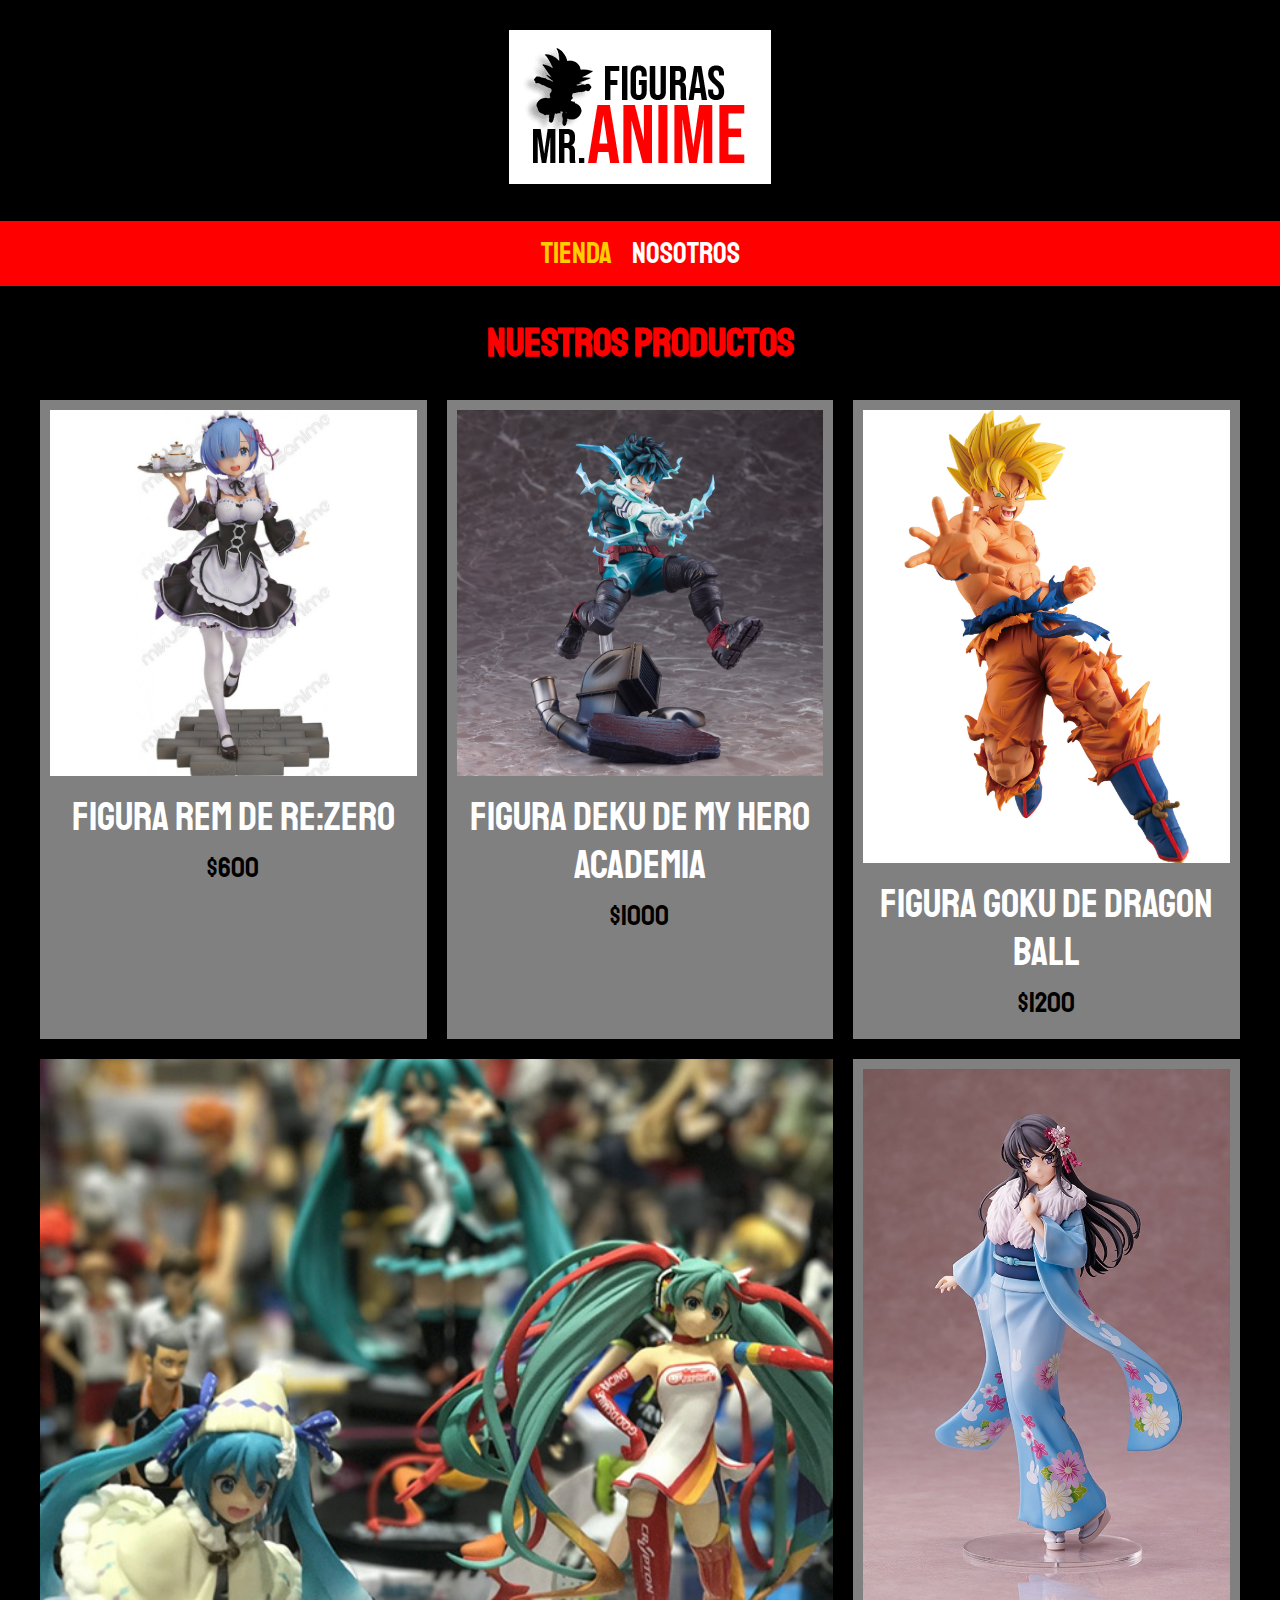
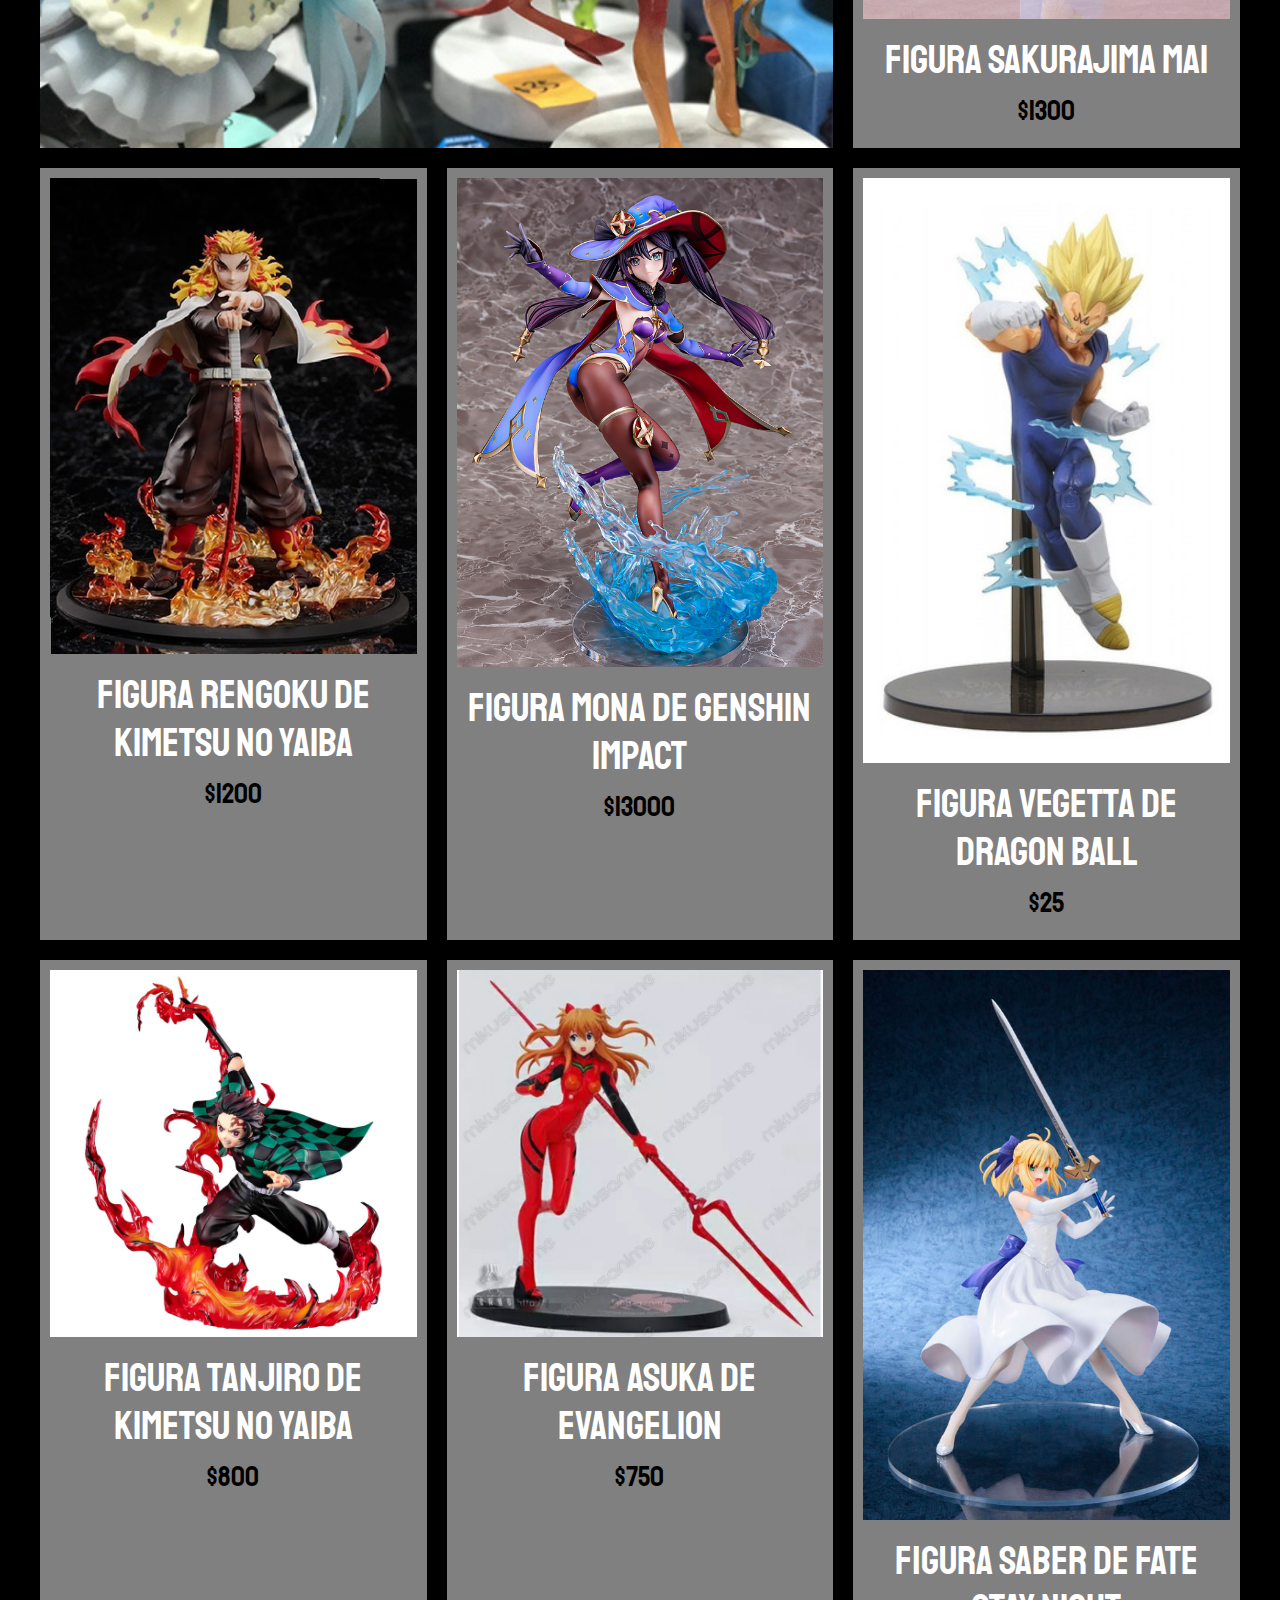
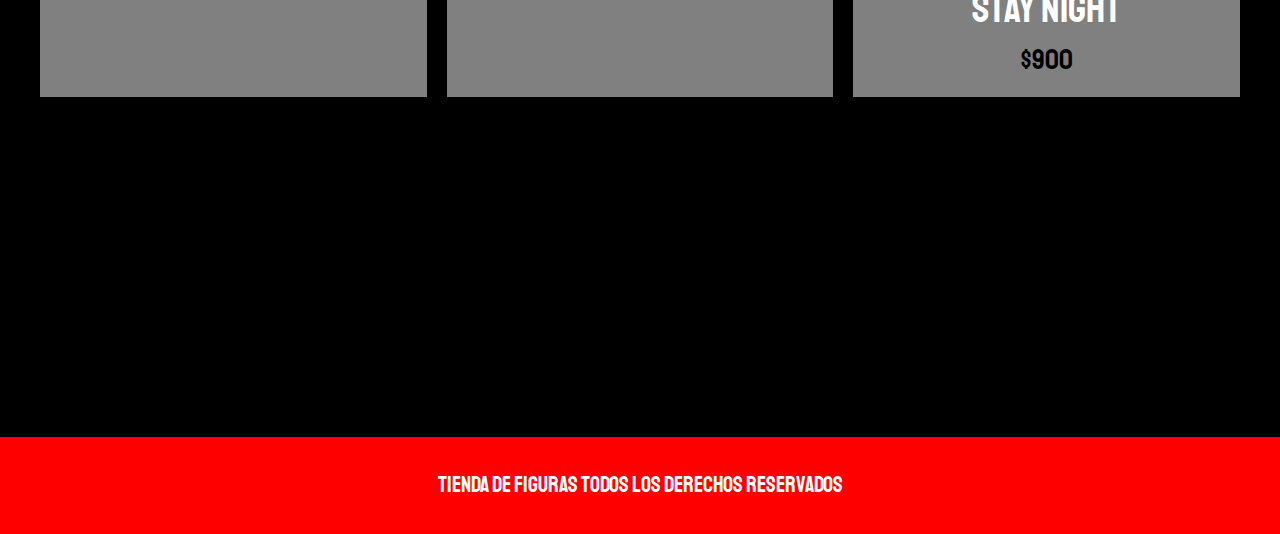
<file: Proyecto/index.html>
<!DOCTYPE html>
<html lang="en">
<head>
    <meta charset="UTF-8">
    <meta http-equiv="X-UA-Compatible" content="IE=edge">
    <meta name="viewport" content="width=device-width, initial-scale=1.0">
    <title>Tienda de Figuras</title>
    <link rel="stylesheet" href="css/normalize.css">
    <link href="https://fonts.googleapis.com/css2?family=Staatliches&display=swap" rel="stylesheet">
    <link rel="stylesheet" href="css/style.css">
</head>
<body>
    <header class="header">
        <a href="index.html">
            <img class="header__logo" src="img2/LogoAnime.png" alt="Logotipo">
        </a>
    </header>

    <nav class="navegacion">
        <a class="navegacion__enlace navegacion__enlace--activo" href="index.html">Tienda</a>
        <a class="navegacion__enlace" href="nosotros.html">Nosotros</a>
    </nav>
    <main class="contenedor">
        <h1>Nuestros Productos</h1>

        <div class="grid">
            <div class="producto">
                <a  href="producto.html">
                    <img class="producto__imagen" src="img2/FigRem.jpg" alt="Imagem camisa">
                    <div class="producto__informacion">
                        <p class="producto__nombre">Figura Rem de RE:ZERO</p>
                        <p class="producto__precio">$600</p>
                    </div>
                </a>

            </div><!---->
            <div class="producto">
                <a href="producto2.html">
                    <img class="producto__imagen" src="img2/FigDeku.jpg" alt="Imagem camisa">
                    <div class="producto__informacion">
                        <p class="producto__nombre">Figura Deku de My hero Academia</p>
                        <p class="producto__precio">$1000</p>
                    </div>
                </a>

            </div><!---->
            <div class="producto">
                <a>
                    <img class="producto__imagen" src="img2/FigGoku.jpg" alt="Imagem camisa">
                    <div class="producto__informacion">
                        <p class="producto__nombre">Figura Goku de Dragon Ball</p>
                        <p class="producto__precio">$1200</p>
                    </div>
                </a>

            </div><!---->
            <div class="producto">
                <a>
                    <img class="producto__imagen" src="img2/FigMai.jpg" alt="Imagem camisa">
                    <div class="producto__informacion">
                        <p class="producto__nombre">Figura Sakurajima Mai</p>
                        <p class="producto__precio">$1300</p>
                    </div>
                </a>

            </div><!---->
            <div class="producto">
                <a>
                    <img class="producto__imagen" src="img2/FigRengoku.jpg" alt="Imagem camisa">
                    <div class="producto__informacion">
                        <p class="producto__nombre">Figura Rengoku de Kimetsu no yaiba</p>
                        <p class="producto__precio">$1200</p>
                    </div>
                </a>

            </div><!---->
            <div class="producto">
                <a>
                    <img class="producto__imagen" src="img2/FigMona.jpg" alt="Imagem camisa">
                    <div class="producto__informacion">
                        <p class="producto__nombre">Figura Mona de Genshin Impact</p>
                        <p class="producto__precio">$13000</p>
                    </div>
                </a>

            </div><!---->
            <div class="producto">
                <a>
                    <img class="producto__imagen" src="img2/FigVegta.jpg" alt="Imagem camisa">
                    <div class="producto__informacion">
                        <p class="producto__nombre">Figura Vegetta de dragon ball</p>
                        <p class="producto__precio">$25</p>
                    </div>
                </a>

            </div><!---->
            <div class="producto">
                <a>
                    <img class="producto__imagen" src="img2/FigTAN.jpg" alt="Imagem camisa">
                    <div class="producto__informacion">
                        <p class="producto__nombre">fIGURA tanjiro de Kimetsu no yaiba</p>
                        <p class="producto__precio">$800</p>
                    </div>
                </a>

            </div><!---->
            <div class="producto">
                <a>
                    <img class="producto__imagen" src="img2/FigAsuja.jpg" alt="Imagem camisa">
                    <div class="producto__informacion">
                        <p class="producto__nombre">Figura asuka de evangelion</p>
                        <p class="producto__precio">$750</p>
                    </div>
                </a>

            </div><!---->
            <div class="producto">
                <a>
                    <img class="producto__imagen" src="img2/FigSaber2.jpg" alt="Imagem camisa">
                    <div class="producto__informacion">
                        <p class="producto__nombre">figura saber de fate stay night</p>
                        <p class="producto__precio">$900</p>
                    </div>
                </a>

            </div><!---->
          
            

            
            <div class="grafico grafico--camisas"><img></div>
            <div class="grafico grafico--node"></div>
        </div>
    </main>

    <footer class="footer">
        <p class="footer__texto"> Tienda de Figuras todos los derechos Reservados</p>
    </footer>
</body>
</html>
</file>
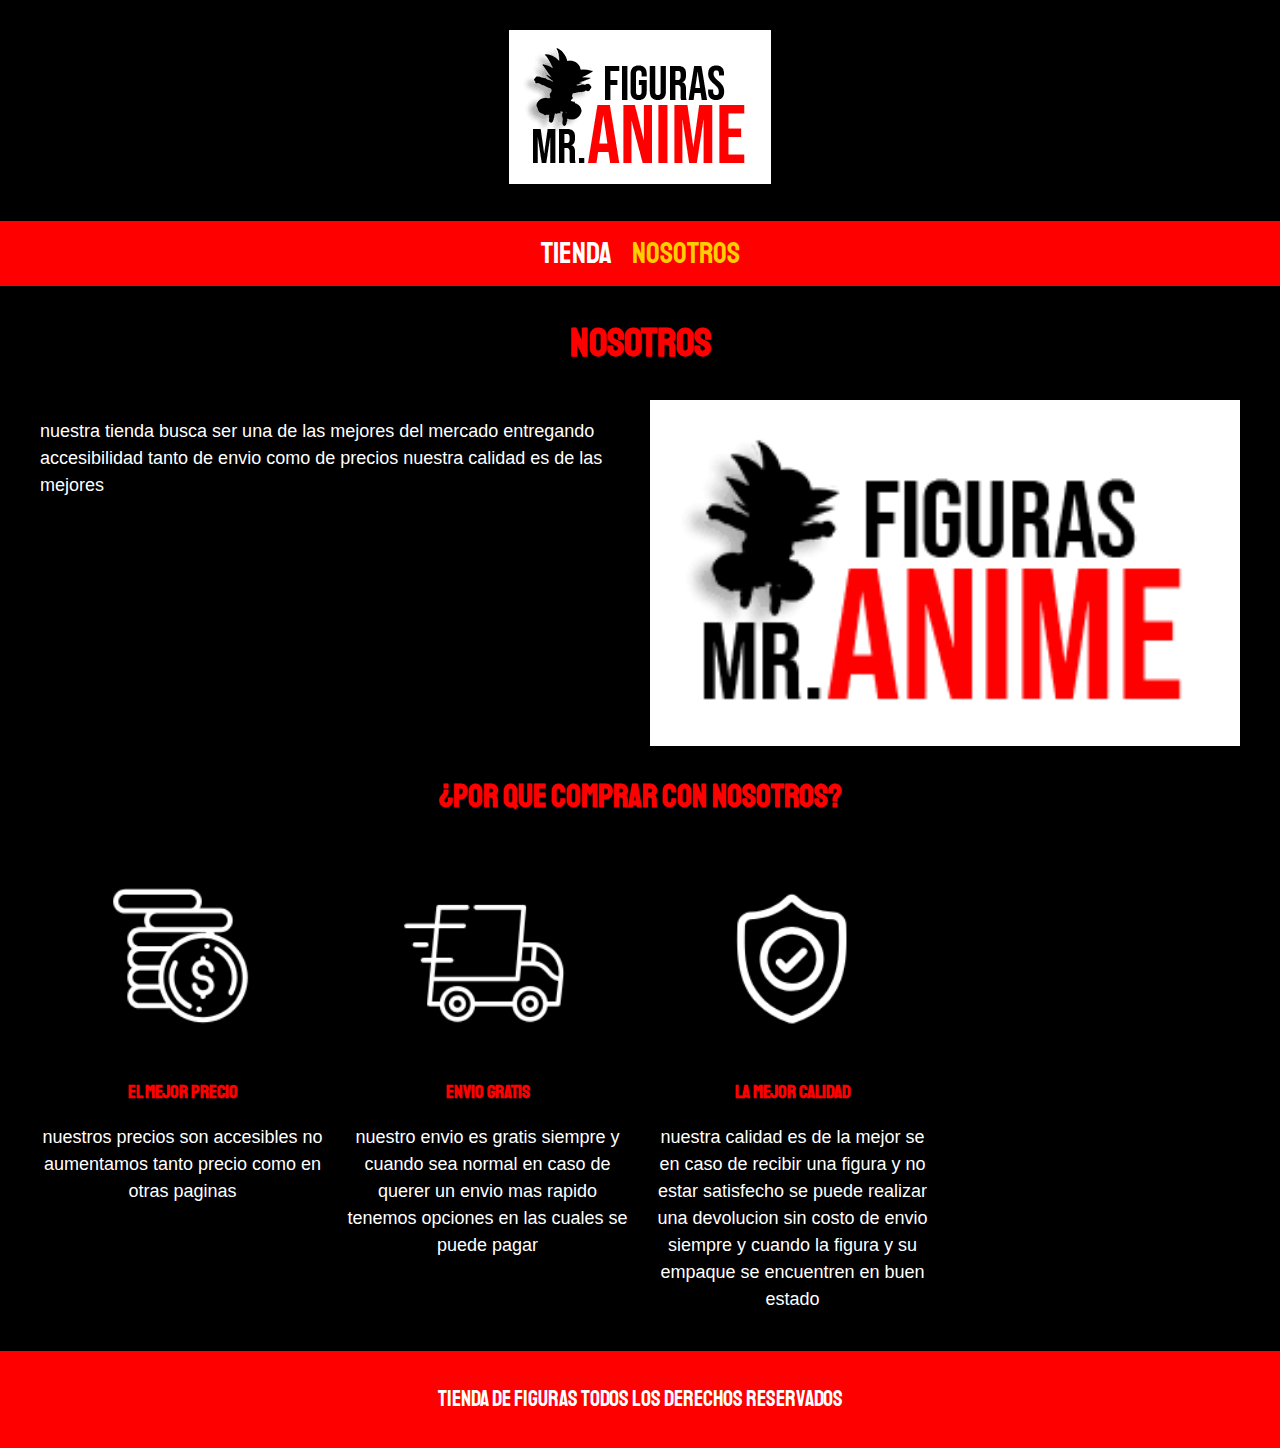
<file: Proyecto/nosotros.html>
<!DOCTYPE html>
<html lang="en">
<head>
    <meta charset="UTF-8">
    <meta http-equiv="X-UA-Compatible" content="IE=edge">
    <meta name="viewport" content="width=device-width, initial-scale=1.0">
    <title>Nosotros</title>
    <link rel="stylesheet" href="css/normalize.css">
    <link href="https://fonts.googleapis.com/css2?family=Staatliches&display=swap" rel="stylesheet">
    <link rel="stylesheet" href="css/style.css">
</head>
<body>
    <header class="header">
        <a href="index.html">
            <img class="header__logo" src="img2/LogoAnime.png" alt="Logotipo">
        </a>
    </header>

    <nav class="navegacion">
        <a class="navegacion__enlace" href="index.html">Tienda</a>
        <a class="navegacion__enlace navegacion__enlace--activo" href="nosotros.html">Nosotros</a>
    </nav>
    <main class="contenedor">
        <h1>Nosotros</h1>

        <div class="nosotros">
            <div class="nosotros__contenido">
                <p>
                    nuestra tienda busca ser una de las mejores del mercado entregando accesibilidad tanto de envio como de precios nuestra calidad es de las mejores 

                    </p>

            </div>
            <img class="nosotros__imagen" src="img2/LogoAnime.png" alt="imagen nosotros">
        </div>
    </main>
    <section class="contenedor comprar">
        <h2 class="comprar__titulo">¿por que comprar con nosotros?</h2>

        <div class="bloques">
            <div class="bloque">
                <img src="img2/icono_1.png" alt="imagen icono 1">
                <h3 class="bloque__titulo">el mejor precio</h3>
                <p>nuestros precios son accesibles no aumentamos tanto precio como en otras paginas
                </p>
            </div>
            <div class="bloque">
                <img src="img2/icono_3.png" alt="imagen icono 1">
                <h3 class="bloque__titulo">Envio gratis</h3>
                <p>nuestro envio es gratis siempre y cuando sea normal en caso de querer un envio mas rapido tenemos opciones en las cuales se puede pagar
                    
                </p>
            </div>
            <div class="bloque">
                <img src="img2/icono_4.png" alt="imagen icono 1">
                <h3 class="bloque__titulo">la mejor calidad</h3>
                <p>
                     nuestra calidad es de la mejor se en caso de recibir una figura y no estar satisfecho se puede realizar una devolucion sin costo de envio siempre y cuando la figura y su empaque se encuentren en buen estado
                </p>
            </div>
        </div>
    </section>

    <footer class="footer">
        <p class="footer__texto"> Tienda de Figuras todos los derechos Reservados</p>
    </footer>
</body>
</html>
</file>
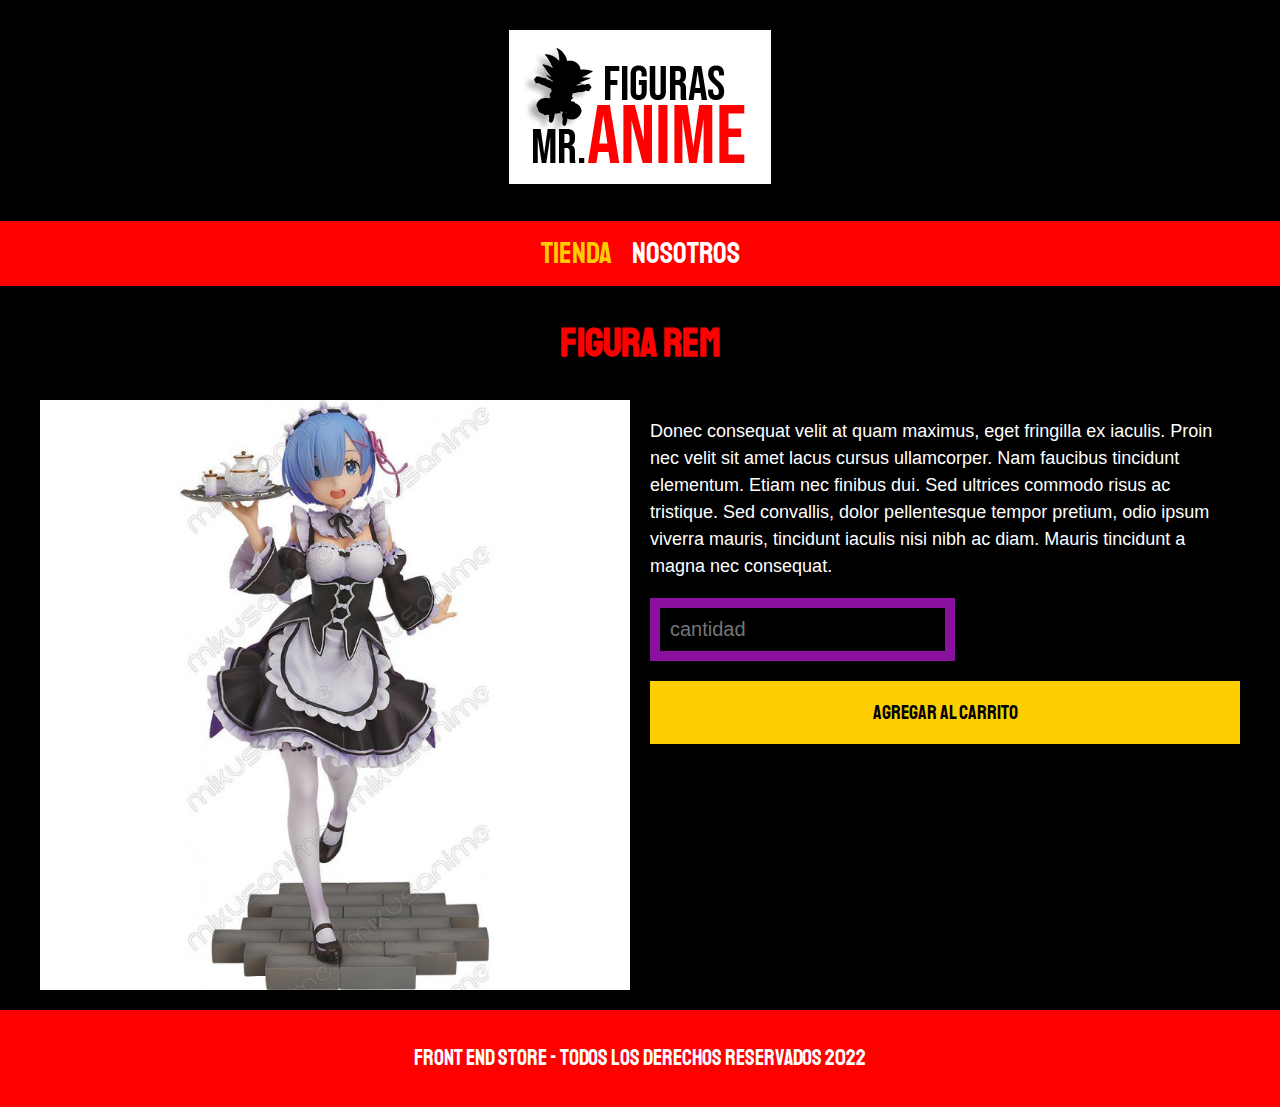
<file: Proyecto/producto.html>
<!DOCTYPE html>
<html lang="en">
<head>
    <meta charset="UTF-8">
    <meta http-equiv="X-UA-Compatible" content="IE=edge">
    <meta name="viewport" content="width=device-width, initial-scale=1.0">
    <title>Frontend Store</title>
    <link rel="stylesheet" href="css/normalize.css">
    <link href="https://fonts.googleapis.com/css2?family=Staatliches&display=swap" rel="stylesheet">
    <link rel="stylesheet" href="css/style.css">
</head>
<body>
    <header class="header">
        <a href="index.html">
            <img class="header__logo" src="img2/LogoAnime.png" alt="Logotipo">
        </a>
    </header>

    <nav class="navegacion">
        <a class="navegacion__enlace navegacion__enlace--activo" href="index.html">Tienda</a>
        <a class="navegacion__enlace" href="nosotros.html">Nosotros</a>
    </nav>
    <main class="contenedor">
        <h1>Figura Rem</h1>
        <div class="camisa">
            <img class="camisa__imagen" src="img2/FigRem.jpg" alt="imagenProducto">

            <div class="camisa__contenido">
                <p>Donec consequat velit at quam maximus, eget fringilla ex iaculis. Proin nec velit sit amet lacus cursus ullamcorper. Nam faucibus tincidunt elementum. Etiam nec finibus dui. Sed ultrices commodo risus ac tristique. Sed convallis, dolor pellentesque tempor pretium, odio ipsum viverra mauris, tincidunt iaculis nisi nibh ac diam. Mauris tincidunt a magna nec consequat.</p>

                <form class="formulario">
                    
                    <input class="formulario__campo" type="number" placeholder="cantidad" min="1">
                    <input class="formulario__submit" type="submit" value="Agregar al carrito">
                </form>
            </div>
        </div>
    </main>

    <footer class="footer">
        <p class="footer__texto"> Front End Store - Todos los derechos Reservados 2022</p>
    </footer>
</body>
</html>
</file>
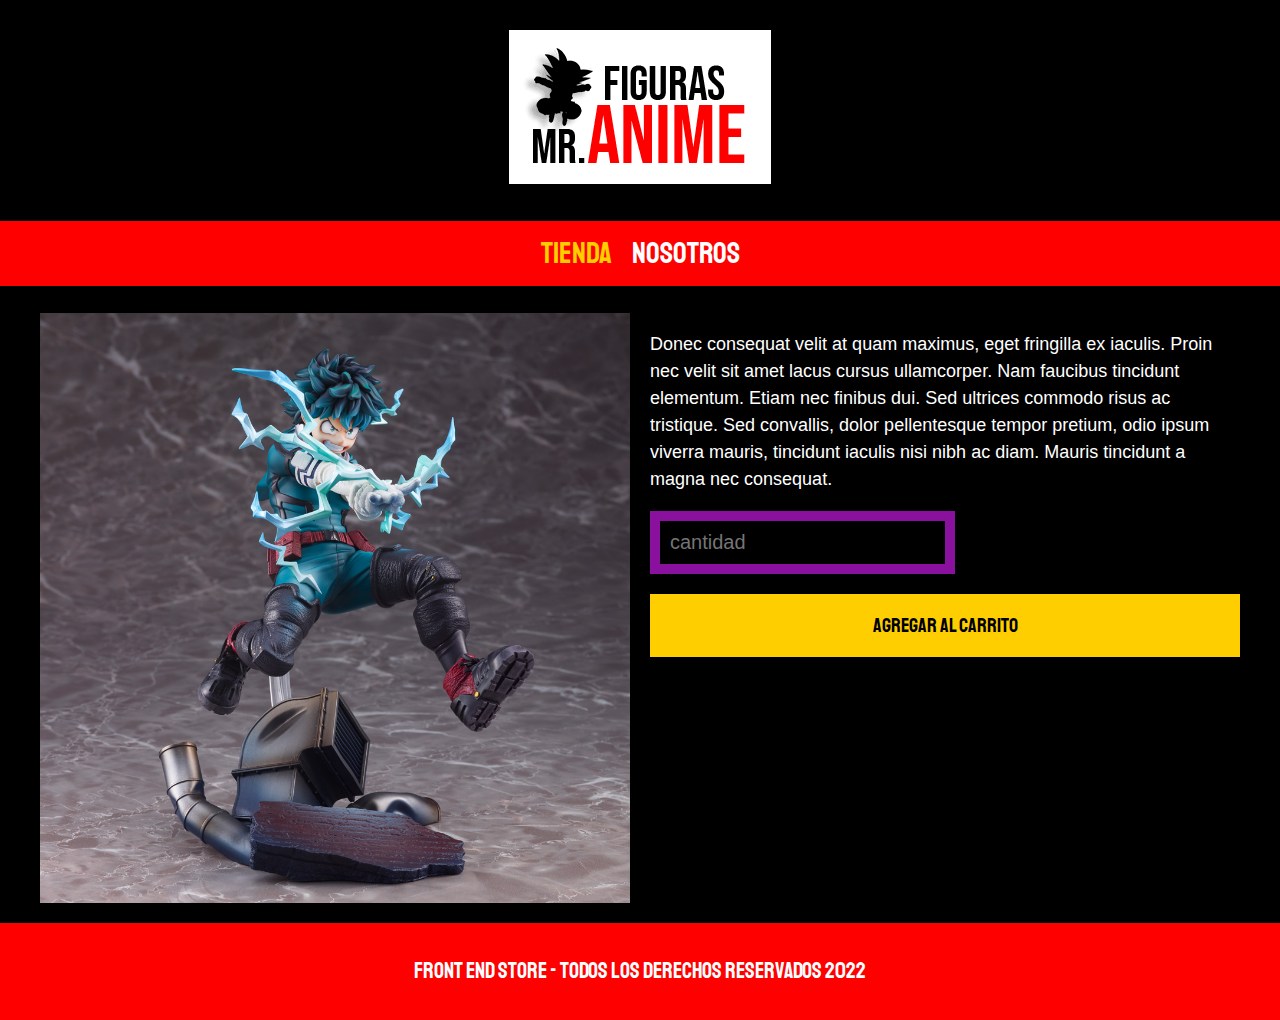
<file: Proyecto/producto2.html>
<!DOCTYPE html>
<html lang="en">
<head>
    <meta charset="UTF-8">
    <meta http-equiv="X-UA-Compatible" content="IE=edge">
    <meta name="viewport" content="width=device-width, initial-scale=1.0">
    <title>Frontend Store</title>
    <link rel="stylesheet" href="css/normalize.css">
    <link href="https://fonts.googleapis.com/css2?family=Staatliches&display=swap" rel="stylesheet">
    <link rel="stylesheet" href="css/style.css">
</head>
<body>
    <header class="header">
        <a href="index.html">
            <img class="header__logo" src="img2/LogoAnime.png" alt="Logotipo">
        </a>
    </header>

    <nav class="navegacion">
        <a class="navegacion__enlace navegacion__enlace--activo" href="index.html">Tienda</a>
        <a class="navegacion__enlace" href="nosotros.html">Nosotros</a>
    </nav>
    <main class="contenedor">
        <h1></h1>
        <div class="camisa">
            <img class="camisa__imagen" src="img2/FigDeku.jpg" alt="imagenProducto">

            <div class="camisa__contenido">
                <p>Donec consequat velit at quam maximus, eget fringilla ex iaculis. Proin nec velit sit amet lacus cursus ullamcorper. Nam faucibus tincidunt elementum. Etiam nec finibus dui. Sed ultrices commodo risus ac tristique. Sed convallis, dolor pellentesque tempor pretium, odio ipsum viverra mauris, tincidunt iaculis nisi nibh ac diam. Mauris tincidunt a magna nec consequat.</p>

                <form class="formulario">
                    
                    <input class="formulario__campo" type="number" placeholder="cantidad" min="1">
                    <input class="formulario__submit" type="submit" value="Agregar al carrito">
                </form>
            </div>
        </div>
    </main>

    <footer class="footer">
        <p class="footer__texto"> Front End Store - Todos los derechos Reservados 2022</p>
    </footer>
</body>
</html>
</file>
<file: Proyecto/css/style.css>
:root{
    --primario: #9C2780;
    --primarioOscuro: #89119D;
    --secundario: #FFCE00;
    --secundarioOscuro: rgb(233,287,2);
    --blanco: #FFF;
    --negro: #000;
    
    --fuentePrincipal: 'Staatliches', cursive;
}

html {
    box-sizing: border-box;
    font-size: 62.5%;
  }
  *, *:before, *:after {
    box-sizing: inherit;
  }

  /** Body **/
  body{
      background-color: black;
      font-size: 1.6rem;
      line-height: 1.5;
  }
  p{
      font-size: 1.8rem;
      font-family: Arial, Helvetica, sans-serif;
      color: var(--blanco);
  }
  a{
      text-decoration: none;
  }
  img{
      max-width: 100%;
  }
  .contenedor{
      max-width: 120rem;
      margin:0 auto;
  }
  h1,h2,h3{
      text-align: center;
      color: red;
      font-family: var(--fuentePrincipal);
  }
  h1{
      font-size: 4rem;
  }
  h2{
      font-size: 3.2rem;
  }
  h3{
      font-size: 2.4;
  }
  img{
      width: 100%;
  }
.header{
    display: flex;
    justify-content: center;
}
.header__logo{
    margin: 3rem 0;
}
.footer{
background-color: red;
padding: 1rem 0;
margin-top: 2rem;
}
.footer__texto{
font-family: var(--fuentePrincipal);
text-align: center;
font-size: 2.2rem;
}
.navegacion{
background-color: red;
padding: 1rem 0;
display: flex;
justify-content: center;
gap: 2rem;
}
.navegacion__enlace{
font-family: var(--fuentePrincipal);
color: var(--blanco);
font-size: 3rem;

}

.navegacion__enlace--activo,
.navegacion__enlace:hover{
color: var(--secundario);
}
.grid{
    display: grid;
    grid-template-columns: repeat(2,1fr);
    gap: 2rem;
}
@media (min-width: 768px) {
    .grid{
        grid-template-columns: repeat(3,1fr);
    }
   
}

.producto{
background-color: gray;
padding: 1rem;
}

.producto__nombre{
font-size: 4rem;
}
.producto__precio{
font-size: 2.8rem;
color: var(--negro);
}
.producto__nombre,
.producto__precio{
    font-family: var(--fuentePrincipal);
    margin: 1rem 0;
    text-align: center;
    line-height: 1.2;
}
.grafico{
min-height: 30rem;
background-repeat: no-repeat;
background-size: cover;
grid-column: 1 / 3;
}
.grafico--camisas{
grid-row: 2 / 3;
background-image: url(../img2/FigGraf1.jpg);
}

@media (min-width: 768px) { 
.grafico--node{
    grid-row: 5/6;
    grid-column: 2/4;
    }  
}
.nosotros{
    display: grid;
    grid-template-rows: repeat(2,auto);
}
@media (min-width: 768px) {
    .nosotros{
        grid-template-columns: repeat(2,1fr);
        column-gap: 2rem;
}
}


.nosotros__imagen{
    grid-row: 1/2;
    
    }
@media (min-width: 768px) {
    .nosotros__imagen{
        grid-column: 2/3;
    }
}
.bloques{
display: grid;
grid-template-columns: repeat(2,1fr);
gap: 2rem;
}
@media (min-width: 768px) {
    .bloques{
        display: grid;
        grid-template-columns: repeat(4,1fr);
        gap: 2rem;
        }
}
.bloque{
    text-align: center;
}
.bloque__titulo{
    margin: 0;
}
@media (min-width: 768px) {
    .camisa{
        display: grid;
        grid-template-columns: repeat(2, 1fr);
        column-gap: 2rem;
    }   
}
.formulario{
display: grid;
grid-template-columns: repeat(2,1fr);
gap: 2rem;

}
.formulario__campo{
border: 1rem solid var(--primarioOscuro);
background-color: transparent;
color: var(--blanco);
font-size: 2rem;
font-family: Arial, Helvetica, sans-serif;
padding: 1rem;
}
.formulario__submit{
    background-color: var(--secundario);
    border: none;
    font-size: 2rem;
    font-family: var(--fuentePrincipal);
    padding: 2rem;
    transition: background-color 0.3s ease;
    grid-column: 1/3;
}
.formulario__submit:hover{
    cursor: pointer;
    background-color: var(--secundarioOscuro);
}
</file>
